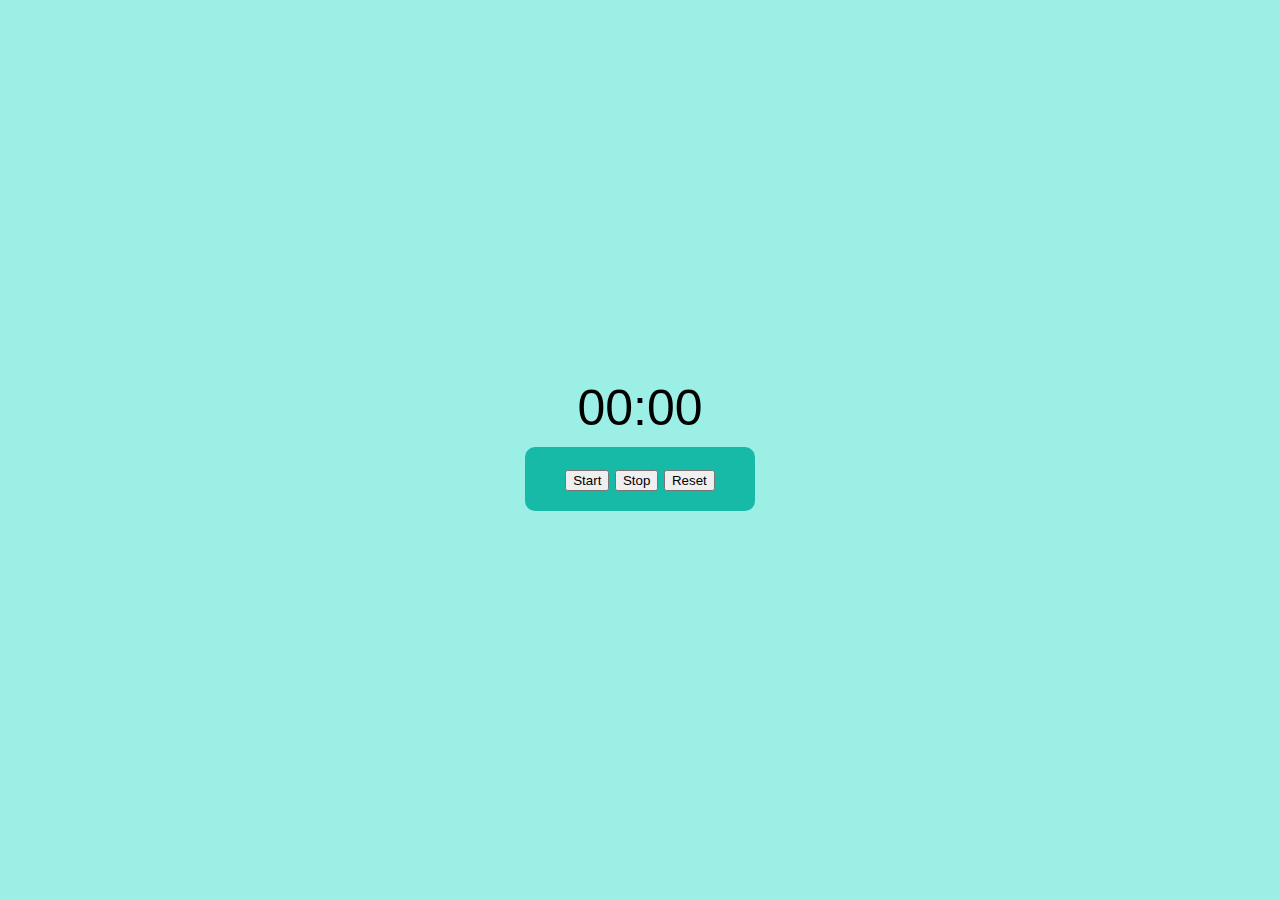
<file: index.html>
<!DOCTYPE html>
<html lang="en">
<head>
    <meta charset="UTF-8">
    <meta name="viewport" content="width=device-width, initial-scale=1.0">
    <title>Document</title>
    <link rel="stylesheet" href="styles.css">
</head>
<body>
    <div class="timer-container">
        <div id="timer">00:00</div>
        <div class="button-container">
            <button id="startButton">Start</button>
            <button id="stopButton">Stop</button>
            <button id="resetButton">Reset</button>
        </div>
    </div>
    <script src="script.js"></script>
</body>
</html>
</file>
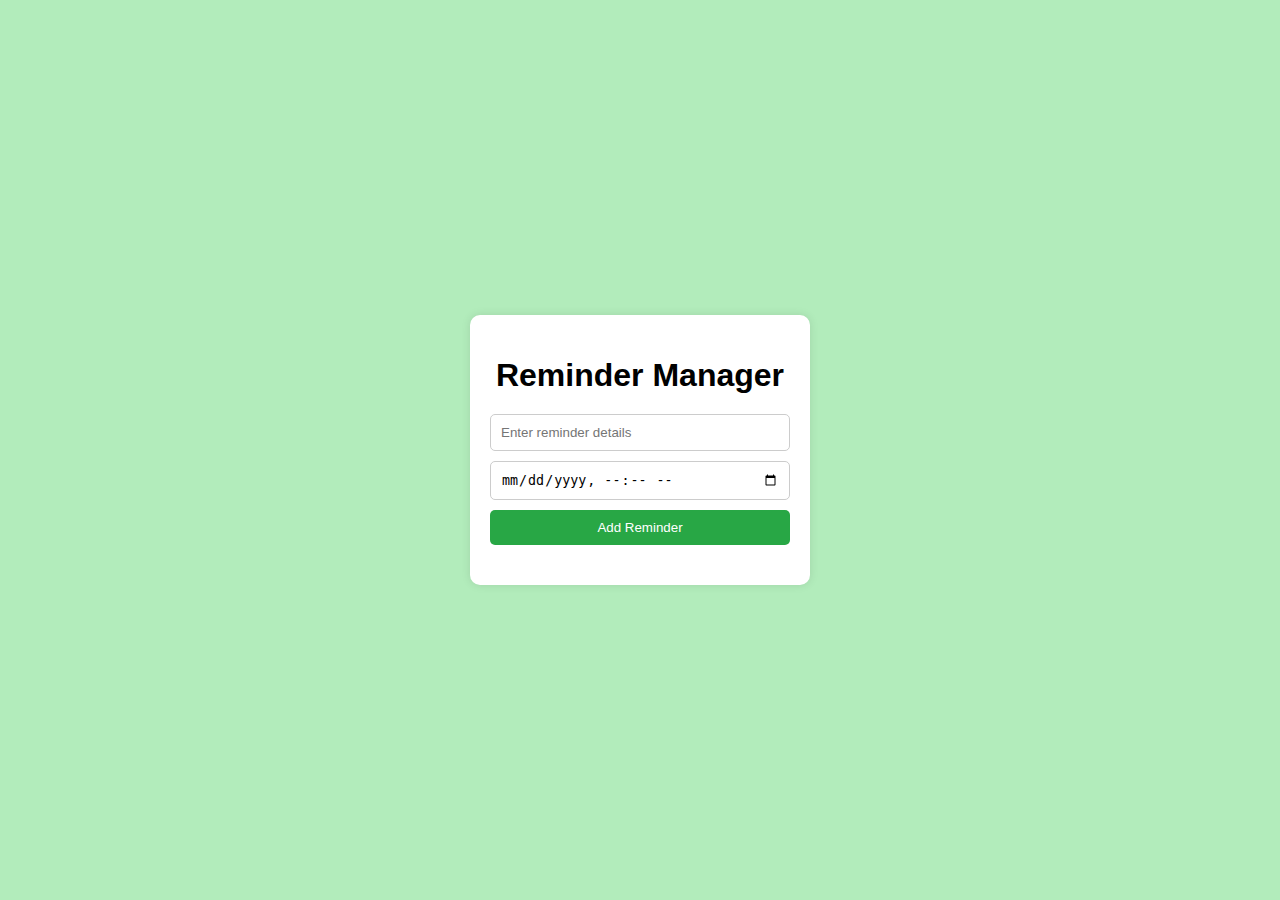
<file: problem_8/index.html>
<!DOCTYPE html>
<html lang="en">
<head>
    <meta charset="UTF-8">
    <meta name="viewport" content="width=device-width, initial-scale=1.0">
    <title>Reminder Manager</title>
    <link rel="stylesheet" href="styles.css">
</head>
<body>
    <div class="container">
        <h1>Reminder Manager</h1>
        <div class="reminder-form">
            <input type="text" id="reminderText" placeholder="Enter reminder details">
            <input type="datetime-local" id="reminderTime">
            <button id="addReminderButton">Add Reminder</button>
        </div>
        <ul id="reminderList"></ul>
    </div>
    <script src="script.js"></script>
</body>
</html>
</file>
<file: styles.css>
body{
    display:flex;
    justify-content: center;
    align-items: center;
    height:100vh;
    margin:0;
    background-color: rgb(155, 239, 229);
    font-family: Arial, Helvetica, sans-serif;
}

.timer-container{
    text-align: center;
}

#timer{
    font-size: 50px;
}

.button-container{
    padding: 20px 40px;
    margin: 10px 20px;
    font-size: 20px;
    border: none;
    cursor: pointer;
    border-radius: 10px;
    background-color: rgb(23, 186, 167);
    color:black;
    transition: background-color 0.5sec;
}

button:hover{
    background-color: aqua;
}
</file>
<file: problem_8/styles.css>
body {
    font-family: Arial, sans-serif;
    background-color: #b2ecbb;
    display: flex;
    justify-content: center;
    align-items: center;
    height: 100vh;
    margin: 0;
}

.container {
    background-color: white;
    padding: 20px;
    border-radius: 10px;
    box-shadow: 0px 0px 10px rgba(0, 0, 0, 0.1);
    width: 300px;
}

h1 {
    text-align: center;
    margin-bottom: 20px;
}

.reminder-form {
    display: flex;
    flex-direction: column;
    gap: 10px;
}

input[type="text"], input[type="datetime-local"] {
    padding: 10px;
    border: 1px solid #ccc;
    border-radius: 5px;
}

button {
    padding: 10px;
    border: none;
    background-color: #28a745;
    color: white;
    border-radius: 5px;
    cursor: pointer;
}

button:hover {
    background-color: #218838;
}

#reminderList {
    list-style-type: none;
    padding: 0;
    margin-top: 20px;
}

.reminder-item {
    display: flex;
    justify-content: space-between;
    background-color: #f8f9fa;
    padding: 10px;
    border-radius: 5px;
    margin-bottom: 10px;
}

.reminder-item button {
    background-color: #dc3545;
    margin-left: 10px;
}

.reminder-item button:hover {
    background-color: #c82333;
}
</file>
